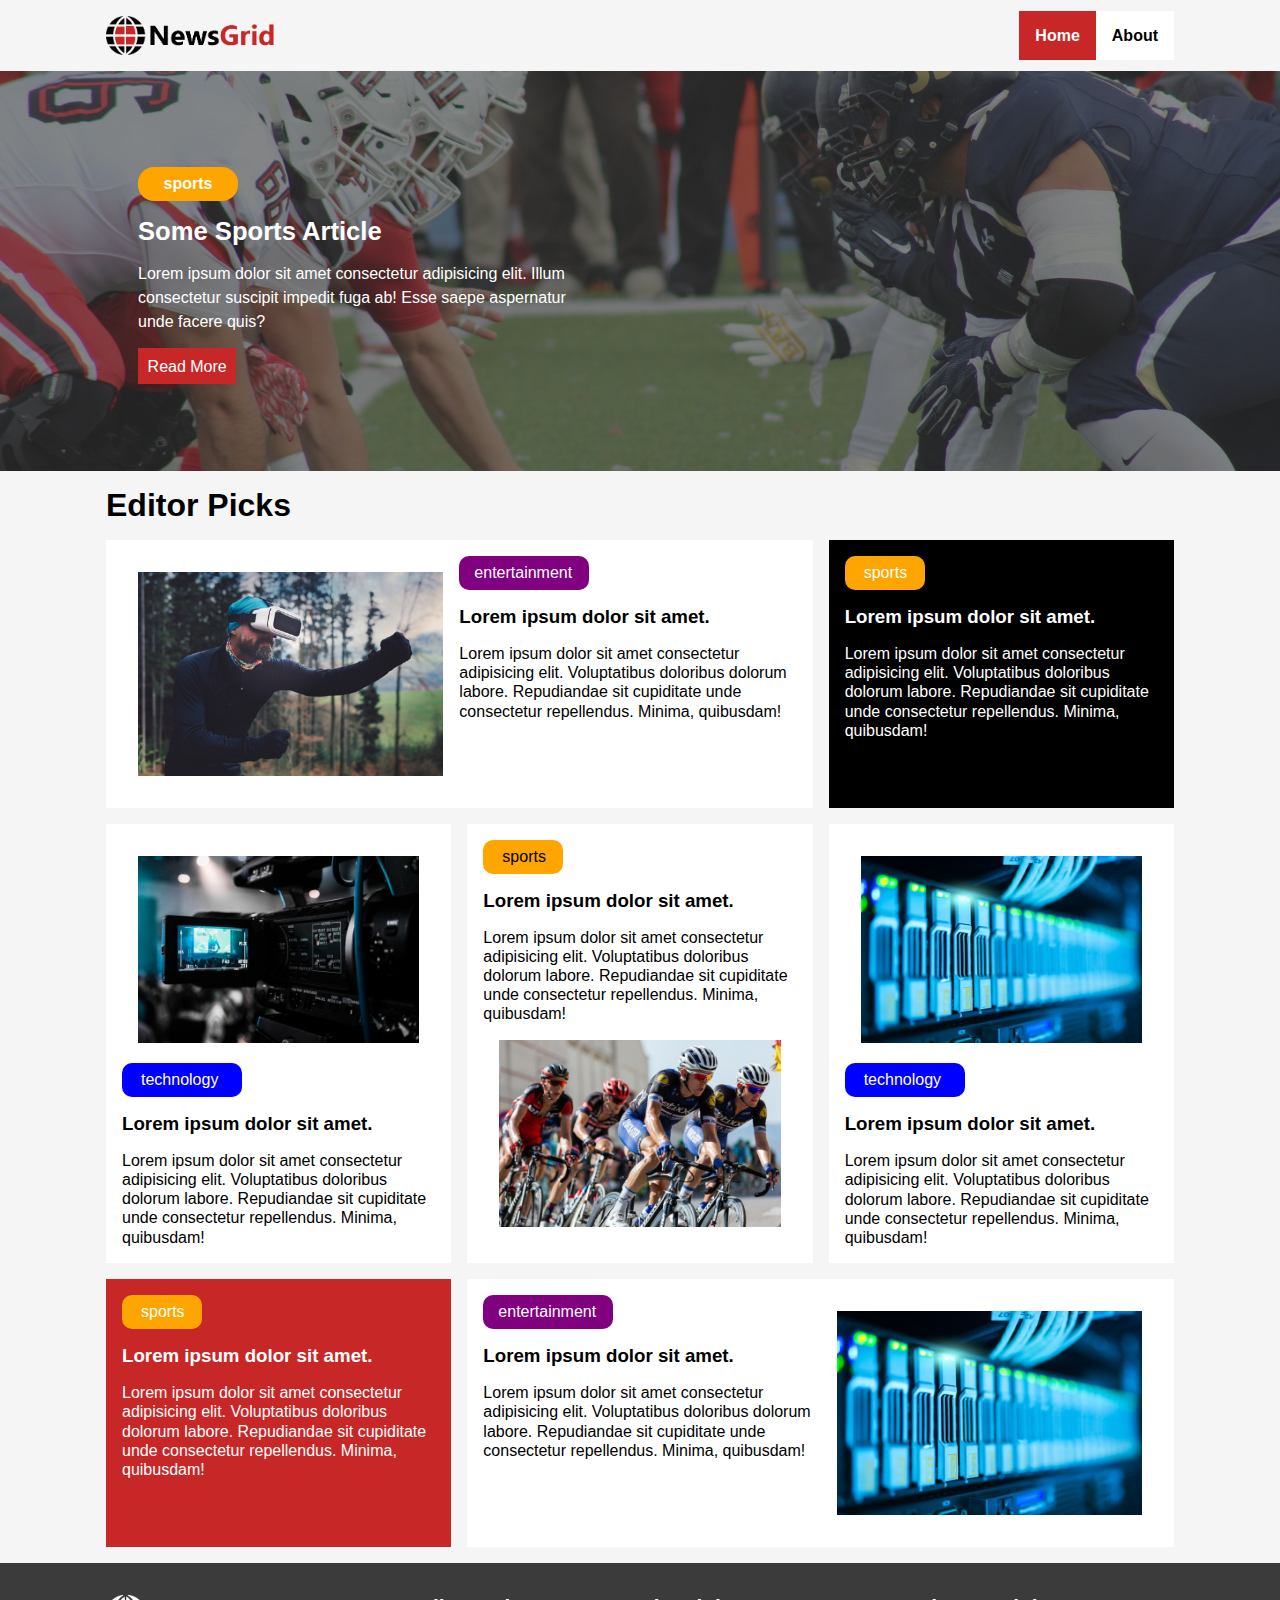
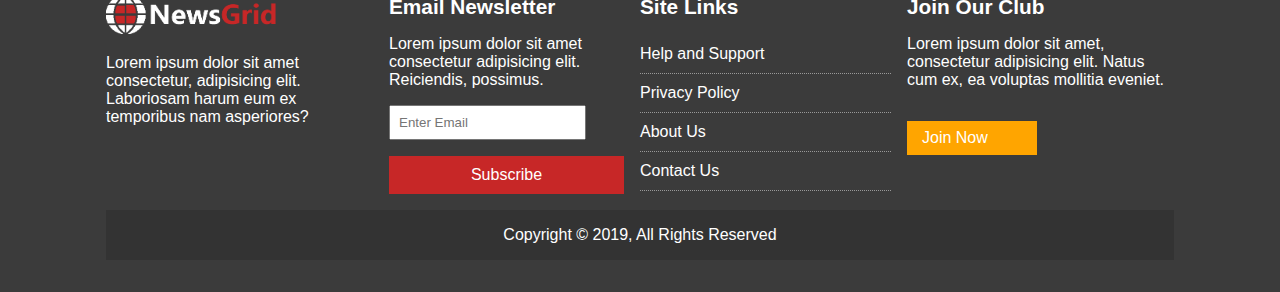
<file: index.html>
<!DOCTYPE html>
<html lang="en">
<head>
    <meta charset="UTF-8">
    <meta name="viewport" content="width=device-width, initial-scale=1.0">
    <meta http-equiv="X-UA-Compatible" content="ie=edge">
    <link rel="shortcut icon" type="image/x-icon" href="favicon.ico">
    <title>NewsGrid | Welcome</title>
    <link rel="stylesheet" href="style.css">
</head>
<body>
    <nav id=main-nav>
        <div class="main-wrapper wrapper">
            <img src="./img/logo.png" class="main-logo" alt="icon">
            <ul>
                <li><a href="index.html" >Home</a></li>
                <li><a href="about.html" class="current">About</a></li>
            </ul>
        </div>
    </nav>
    <section id="showcase">
        <div class="showcase-bg ">
            <div class="content wrapper">
            <div class="showcase-content wrapper">
                <div class="orange-btn"><h1>sports</h1></div>
                <h1 class='header'>Some Sports Article</h1>
                <p>Lorem ipsum dolor sit amet consectetur adipisicing elit. Illum consectetur suscipit impedit fuga ab! Esse saepe aspernatur unde facere quis?</p>
                <div class="red-btn"><a href="readMore.html">Read More</a></div>
            </div>
        </div>  
        </div>
    </section>
    <section class="editor-picks">
        <div class="wrapper">
        <h1 class='editors'>Editor Picks</h1>
        <div class="boxes">
            <div class="box-1 box light-bg">
                <img src="./img/articles/ent1.jpg" alt="">
                <div class="articles-content">
                 <div class="btn-purple">entertainment</div>
                 <h3>Lorem ipsum dolor sit amet.</h3>
                 <p>Lorem ipsum dolor sit amet consectetur adipisicing elit. Voluptatibus doloribus dolorum labore. Repudiandae sit cupiditate unde consectetur repellendus. Minima, quibusdam!</p>
                </div>
            </div>
            <div class="box-2 box black-bg">
                <div class="btn-orange">sports</div>
                <h3>Lorem ipsum dolor sit amet.</h3>
                <p>Lorem ipsum dolor sit amet consectetur adipisicing elit. Voluptatibus doloribus dolorum labore. Repudiandae sit cupiditate unde consectetur repellendus. Minima, quibusdam!</p>
            </div>
            <div class="box-3 box light-bg">
                <img src="./img/articles/ent2.jpg" alt="">
                <div class="btn-blue">technology</div>
                <h3>Lorem ipsum dolor sit amet.</h3>
                <p>Lorem ipsum dolor sit amet consectetur adipisicing elit. Voluptatibus doloribus dolorum labore. Repudiandae sit cupiditate unde consectetur repellendus. Minima, quibusdam!</p>
            </div>
            <div class="box-4 box light-bg">
                <div class="btn-orange">sports</div>
                <h3>Lorem ipsum dolor sit amet.</h3>
                <p>Lorem ipsum dolor sit amet consectetur adipisicing elit. Voluptatibus doloribus dolorum labore. Repudiandae sit cupiditate unde consectetur repellendus. Minima, quibusdam!</p>
                <img src="./img/articles/sports1.jpg" alt="">
            </div>
            <div class="box-5 box light-bg">
                <img src="./img/articles/tech1.jpg" alt="">
                <div class="btn-blue">technology</div>
                <h3>Lorem ipsum dolor sit amet.</h3>
                <p>Lorem ipsum dolor sit amet consectetur adipisicing elit. Voluptatibus doloribus dolorum labore. Repudiandae sit cupiditate unde consectetur repellendus. Minima, quibusdam!</p>
            </div>
            <div class="box-6 box red-bg">
                <div class="btn-orange">sports</div>
                <h3>Lorem ipsum dolor sit amet.</h3>
                <p>Lorem ipsum dolor sit amet consectetur adipisicing elit. Voluptatibus doloribus dolorum labore. Repudiandae sit cupiditate unde consectetur repellendus. Minima, quibusdam!</p>
            </div>
            <div class="box-7 box light-bg">
                <div class="articles-content">
                    <div class="btn-purple">entertainment</div>
                    <h3>Lorem ipsum dolor sit amet.</h3>
                    <p>Lorem ipsum dolor sit amet consectetur adipisicing elit. Voluptatibus doloribus dolorum labore. Repudiandae sit cupiditate unde consectetur repellendus. Minima, quibusdam!</p>
                </div>
                <img src="./img/articles/tech1.jpg" alt="">
            </div>
        </div>
    </div>
    </section>
    
    <section class="footer">
        <div class="foot-wrapper wrapper">
        <div class="logo ">
            <img src="./img/logo_light.png" alt="">
            <p>Lorem ipsum dolor sit amet consectetur, adipisicing elit. Laboriosam harum eum ex temporibus nam asperiores?</p>
        </div>
        <div class="email">
            <h1>Email Newsletter</h1>
            <p>Lorem ipsum dolor sit amet consectetur adipisicing elit. Reiciendis, possimus.</p>
            <input type="email" name="" id="" placeholder="Enter Email">
            <a href="" class='btn-red'>Subscribe</a>
        </div>
        <div class="site-links">
            <h1>Site Links</h1>
            <ul>
                <li>Help and Support</li>
                <li>Privacy Policy</li>
                <li>About Us</li>
                <li>Contact Us</li>
            </ul>
        </div>
        <div class="join">
            <h1>Join Our Club</h1>
            <p>Lorem ipsum dolor sit amet, consectetur adipisicing elit. Natus cum ex, ea voluptas mollitia eveniet.</p>
            <a href="" class='foot-btn-orange'>Join Now</a>
        </div>
        <div class="main-footer">
            <p>Copyright &copy 2019, All Rights Reserved</p>
        </div>
    </div>
    </section>

</body>
</html>
</file>
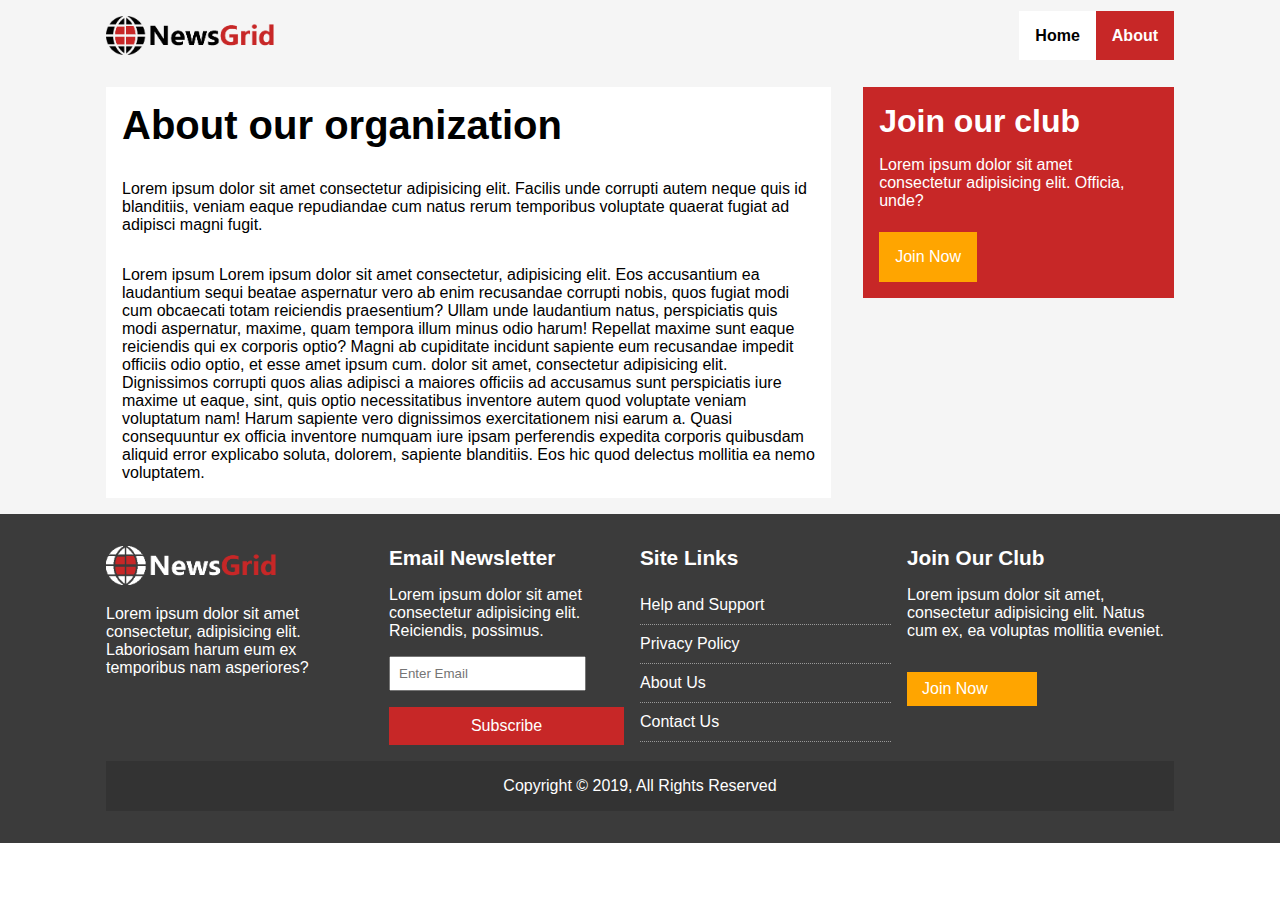
<file: about.html>
<!DOCTYPE html>
<html lang="en">
<head>
    <meta charset="UTF-8">
    <meta name="viewport" content="width=device-width, initial-scale=1.0">
    <meta http-equiv="X-UA-Compatible" content="ie=edge">
    <link rel="shortcut icon" type="image/x-icon" href="favicon.ico">
    <title>NewsGrid | About</title>
    <link rel="stylesheet" href="style.css">
</head>
<body>
        <nav id=main-nav>
            <div class="main-wrapper wrapper">
                <img src="./img/logo.png" class="main-logo" alt="icon">
                <ul>
                    <li><a href="index.html" class="current" >Home</a></li>
                    <li><a href="about.html" >About</a></li>
                </ul>
            </div>
        </nav>
        <section class="about-wrapper">
            <div class="about-info wrapper">
            <div class="about">
                <h1>About our organization</h1>
                <p>Lorem ipsum dolor sit amet consectetur adipisicing elit. Facilis unde corrupti autem neque quis id blanditiis, veniam eaque repudiandae cum natus rerum temporibus voluptate quaerat fugiat ad adipisci magni fugit.</p>
                <p>Lorem ipsum Lorem ipsum dolor sit amet consectetur, adipisicing elit. Eos accusantium ea laudantium sequi beatae aspernatur vero ab enim recusandae corrupti nobis, quos fugiat modi cum obcaecati totam reiciendis praesentium? Ullam unde laudantium natus, perspiciatis quis modi aspernatur, maxime, quam tempora illum minus odio harum! Repellat maxime sunt eaque reiciendis qui ex corporis optio? Magni ab cupiditate incidunt sapiente eum recusandae impedit officiis odio optio, et esse amet ipsum cum. dolor sit amet, consectetur adipisicing elit. Dignissimos corrupti quos alias adipisci a maiores officiis ad accusamus sunt perspiciatis iure maxime ut eaque, sint, quis optio necessitatibus inventore autem quod voluptate veniam voluptatum nam! Harum sapiente vero dignissimos exercitationem nisi earum a. Quasi consequuntur ex officia inventore numquam iure ipsam perferendis expedita corporis quibusdam aliquid error explicabo soluta, dolorem, sapiente blanditiis. Eos hic quod delectus mollitia ea nemo voluptatem.</p>

            </div>
            <div class="about-wrap">
            <div class="about-join">
                <h1>Join our club</h1>
                <p>Lorem ipsum dolor sit amet consectetur adipisicing elit. Officia, unde?</p>
                <a href="">Join Now</a>
            </div>
            </div>
        </div>
        </section>
        <section class="footer">
                <div class="foot-wrapper wrapper">
                <div class="logo ">
                    <img src="./img/logo_light.png" alt="">
                    <p>Lorem ipsum dolor sit amet consectetur, adipisicing elit. Laboriosam harum eum ex temporibus nam asperiores?</p>
                </div>
                <div class="email">
                    <h1>Email Newsletter</h1>
                    <p>Lorem ipsum dolor sit amet consectetur adipisicing elit. Reiciendis, possimus.</p>
                    <input type="email" name="" id="" placeholder="Enter Email">
                    <a href="" class='btn-red'>Subscribe</a>
                </div>
                <div class="site-links">
                    <h1>Site Links</h1>
                    <ul>
                        <li>Help and Support</li>
                        <li>Privacy Policy</li>
                        <li>About Us</li>
                        <li>Contact Us</li>
                    </ul>
                </div>
                <div class="join">
                    <h1>Join Our Club</h1>
                    <p>Lorem ipsum dolor sit amet, consectetur adipisicing elit. Natus cum ex, ea voluptas mollitia eveniet.</p>
                    <a href="" class='foot-btn-orange'>Join Now</a>
                </div>
                <div class="main-footer">
                    <p>Copyright &copy 2019, All Rights Reserved</p>
                </div>
            </div>
            </section>
        
        </body>
        </html>
</file>
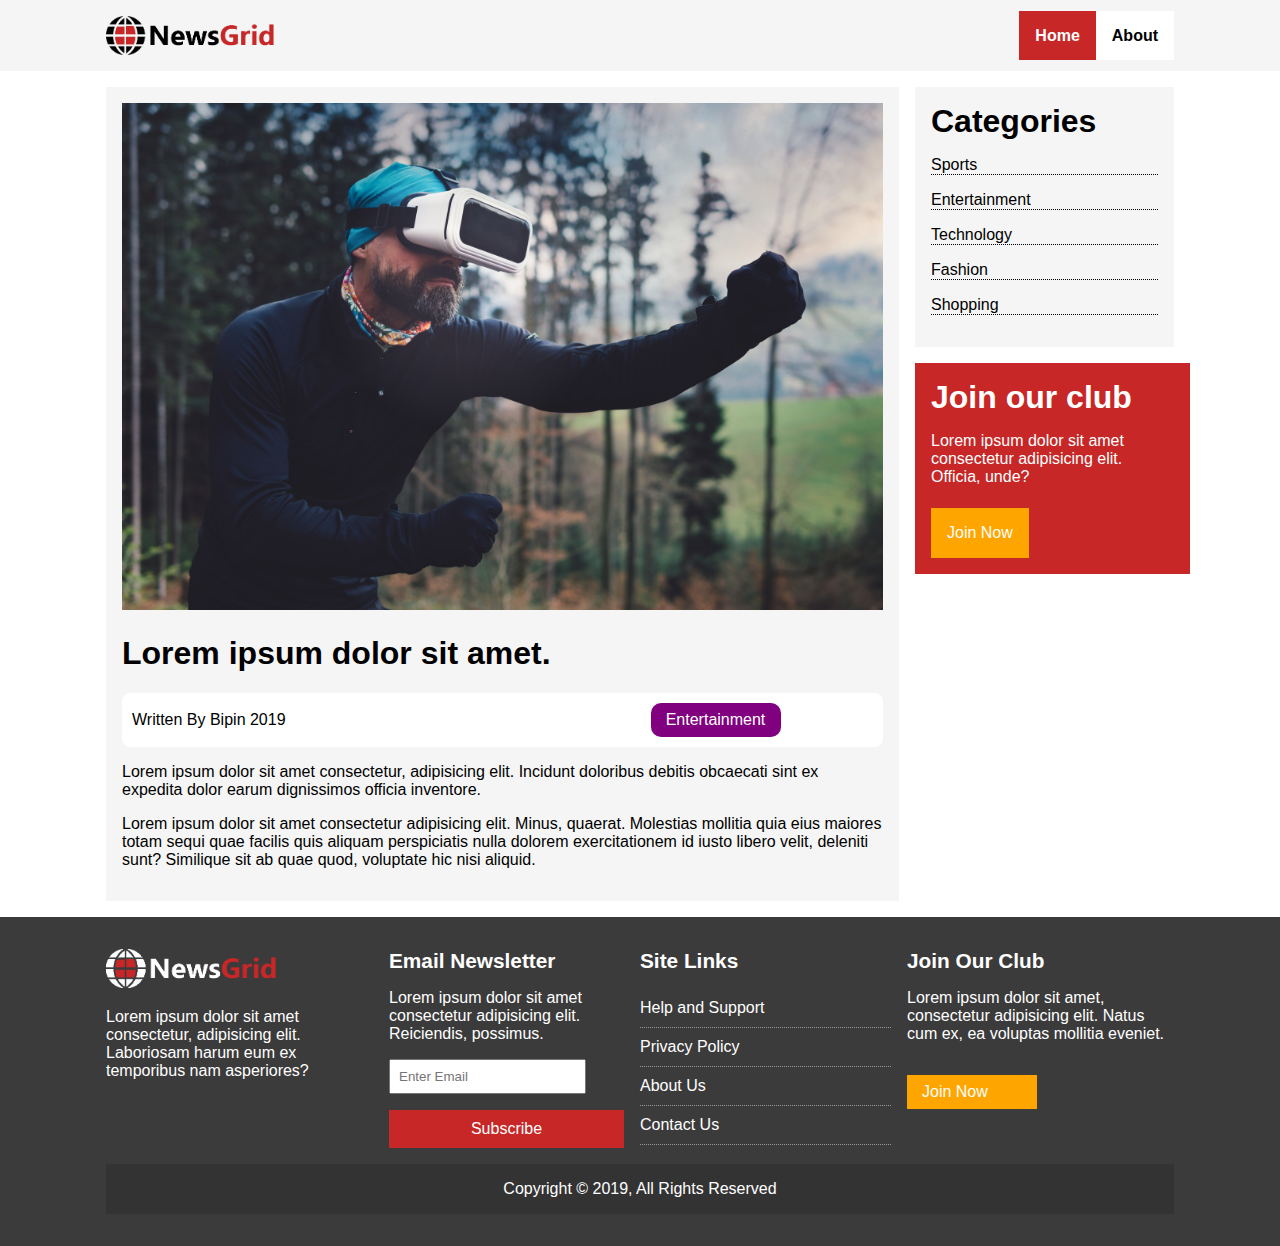
<file: readMore.html>
<!DOCTYPE html>
<html lang="en">
<head>
    <meta charset="UTF-8">
    <meta name="viewport" content="width=device-width, initial-scale=1.0">
    <meta http-equiv="X-UA-Compatible" content="ie=edge">
    <link rel="shortcut icon" type="image/x-icon" href="favicon.ico">
    <title>NewsGrid | Read More</title>
    <link rel="stylesheet" href="style.css">
</head>
<body>
    <nav id=main-nav>
        <div class="main-wrapper wrapper">
            <img src="./img/logo.png" class="main-logo" alt="icon">
            <ul>
                <li><a href="index.html" >Home</a></li>
                <li><a href="about.html" class="current">About</a></li>
            </ul>
        </div>
    </nav>

    <section class="readmore-wrapper">
        <div class="wrapper readmore">

            <div class="read-left">
                <img src="./img/articles/ent1.jpg" alt="">
                <h1>Lorem ipsum dolor sit amet.</h1>
                <div class="author">
                    <p>Written By Bipin 2019</p>
                    <p class="btn-purple">Entertainment</p>
                </div>
                <p>Lorem ipsum dolor sit amet consectetur, adipisicing elit. Incidunt doloribus debitis obcaecati sint ex expedita dolor earum dignissimos officia inventore.</p>
                <p>Lorem ipsum dolor sit amet consectetur adipisicing elit. Minus, quaerat. Molestias mollitia quia eius maiores totam sequi quae facilis quis aliquam perspiciatis nulla dolorem exercitationem id iusto libero velit, deleniti sunt? Similique sit ab quae quod, voluptate hic nisi aliquid.</p>

            </div>

            <div class="read-right">
                <div class="categories">
                <h1>Categories</h1>
                <ul>
                    <li>Sports</li>
                    <li>Entertainment</li>
                    <li>Technology</li>
                    <li>Fashion</li>
                    <li>Shopping</li>
                </ul>
                
                </div>
                <div class="about-join">
                        <h1>Join our club</h1>
                        <p>Lorem ipsum dolor sit amet consectetur adipisicing elit. Officia, unde?</p>
                        <a href="">Join Now</a>
                </div>
            </div>


        </div>
    </section>

    <section class="footer">
        <div class="foot-wrapper wrapper">
        <div class="logo ">
            <img src="./img/logo_light.png" alt="">
            <p>Lorem ipsum dolor sit amet consectetur, adipisicing elit. Laboriosam harum eum ex temporibus nam asperiores?</p>
        </div>
        <div class="email">
            <h1>Email Newsletter</h1>
            <p>Lorem ipsum dolor sit amet consectetur adipisicing elit. Reiciendis, possimus.</p>
            <input type="email" name="" id="" placeholder="Enter Email">
            <a href="" class='btn-red'>Subscribe</a>
        </div>
        <div class="site-links">
            <h1>Site Links</h1>
            <ul>
                <li>Help and Support</li>
                <li>Privacy Policy</li>
                <li>About Us</li>
                <li>Contact Us</li>
            </ul>
        </div>
        <div class="join">
            <h1>Join Our Club</h1>
            <p>Lorem ipsum dolor sit amet, consectetur adipisicing elit. Natus cum ex, ea voluptas mollitia eveniet.</p>
            <a href="" class='foot-btn-orange'>Join Now</a>
        </div>
        <div class="main-footer">
            <p>Copyright &copy 2019, All Rights Reserved</p>
        </div>
    </div>
    </section>

</body>
</html>
</file>
<file: style.css>
*{
    margin:0;
    padding:0;
    box-sizing: border-box;
}
:root{
    --primary-color:#c72727;
}
.wrapper{
    margin:auto;
    max-width: 1100px;
}
#main-nav{
    position: sticky;
    top:0;
    z-index: 2;
    background: whitesmoke;
}
body{
    font-family: Arial, Helvetica, sans-serif;
}
.main-wrapper{
    display: grid;
    /* Assume fractions to be of 10 total */
    grid-template-columns: 7fr 1fr; 
    justify-content: space-between;
    align-items: center;
}
.main-wrapper .main-logo{
    width:200px;
    padding:1rem;
}
.main-wrapper ul {
    list-style: none;
    display: grid;
    grid-template-columns: 1fr 1fr;
    justify-content: flex-end;
    padding:1rem;
}
.main-wrapper ul li a{
    text-decoration: none;
    color:white;
    font-weight: bold;
    /* font-size: 1.2rem; */
    background: var(--primary-color);
    padding:1rem;
}

.main-wrapper ul li .current{
    background: white;
    color:black;
}
.main-wrapper ul li a:hover{
    background: whitesmoke;
}
.main-wrapper ul li a:hover:first-child{
    background: whitesmoke;
    color: black;
    
}
/* Showcase */
#showcase{
    position: relative;
}
.showcase-bg::before{
    position: absolute;
    content: '';
    background: url('./img/featured.jpg')no-repeat center center/cover;
    top:0;
    bottom: 0;
    right:0;
    left:0;
    z-index: -1;
}
.showcase-bg{
    background: rgba(51, 51, 51, 0.6);
    color:white;
    display: grid;
    /* grid-template-columns: 1fr 1fr; */
}
.showcase-content{
    height:400px;
    display: grid;
    align-content: center;
    padding:3rem;
}
.content{
    display: grid;
    grid-template-columns: 1fr 1fr;
}
.orange-btn{
    border-radius:50%;
    margin-bottom: 1rem;
}
.orange-btn h1{
    padding:8px;
    background: orange;
    border-radius: 1rem;
    width:100px;
    text-align: center;
    font-size: 1rem;
}
.showcase-content .header{
    font-size: 1.6rem;
    margin-bottom: 1rem;
}
.showcase-content p{
    line-height: 1.5rem;
}
.showcase-content .red-btn a{
    text-decoration:none;
    color:white;
    background: #c72727;
    padding:0.6rem;
}
.showcase-content .red-btn{
    margin-top:1.5rem;
}
.btn-orange{
    background: orange;
    width:80px;
    border-radius: 10px;
    padding:8px 19px;
    margin-bottom: 1rem;
    
}
.btn-blue{
    background:blue;
    margin-bottom: 1rem;
    width:120px;
    border-radius: 10px;
    color:white;
    padding:8px 19px;
}
.btn-purple{
    background:purple;
    margin-bottom: 1rem;
    width:130px;
    color:white;
    border-radius: 10px;
    padding:8px 15px;
}
.foot-btn-orange{
    background:orange;
    text-decoration: none;
    margin-top: 1rem;
    display: inline-block;
    width:130px;
    color:white;
    padding:8px 15px;
}
img{
    width:100%;
}
.boxes{
    display: grid;
    grid-template-columns: 1fr 1fr 1fr ;
    padding:1rem;
    background: whitesmoke;
    grid-gap: 1rem;
}
.box{
    padding:1rem;
}
.box p{
    line-height: 1.2rem;
    margin-top: 1rem;
}
.boxes img{
    width:100%;
    padding:1rem;
    align-self: center;
}
.box:first-child{
    grid-column: 1/3;
    display: grid;
    grid-template-columns: 1fr 1fr;
}
.box:last-child{
    grid-column: 2/4;
    display: grid;
    grid-template-columns: 1fr 1fr;
}
/* BACKGROUNDS */
.light-bg{
    background: white;
}
.black-bg{
    background: black;
    color:white;
}
.red-bg{
    background-color: #c72727;
    color:white;
}
.editor-picks {
    background: whitesmoke;
}
.editors{
    padding-top:1rem;
    padding-left: 1rem;
}
.footer{
    background: rgb(59, 59, 59);

}
.foot-wrapper{
    display: grid;
    grid-template-columns: 1fr 1fr 1fr 1fr;
    color:white;
    padding:1rem;
}
.foot-wrapper img{
    width:170px;
    margin:1rem 0;
}
.foot-wrapper h1{
    font-size: 1.3rem;
    margin:1rem 0;
}
.foot-wrapper p{
    margin-bottom: 1rem;
}
.foot-wrapper ul{
    list-style:none;
}
.foot-wrapper ul li{
    padding:10px 0;
}
.foot-wrapper .email{
    padding:0 1rem;
}
.foot-wrapper input{
    padding:8px;
}
.foot-wrapper .email a{
    text-decoration: none;
    color:white;
    background: #c72727;
    padding:10px;
    margin-top:1rem;
    display: inline-block;
    width:100%;
    text-align: center;
}
.foot-wrapper ul{
    padding-right:1rem;
}
.foot-wrapper ul li{
    border-bottom: 1px dotted #999;
    
}
.main-footer{
    grid-column: 1/5;
    
}
.main-footer p{
    text-align: center;
    background: #333;
    padding: 1rem;
    margin:1rem 0;
}

.about-wrapper{
    background: whitesmoke;
}

.about-info{
    display: grid;
    grid-template-columns: 7fr 3fr;
    grid-gap: 2rem;
    padding: 1rem;
}
.about{
    background: white;
}
.about-info .about h1{
    font-size: 2.5rem;
    font-weight: bold;
    padding: 1rem;
}
.about-info .about p{
    padding: 1rem;
}
.about-join{
    padding:1rem;
    background:#c72727;
    color:white;
    /* height:250px; */
}
.about-join h1{
    margin-bottom: 1rem;
}
.about-join p{
    margin-bottom: 1rem;
}
.about-join a{
    text-decoration: none;
    color:white;
    background: orange;
    padding:1rem;
    margin-top:0.4rem;
    display: inline-block;
}
.readmore{
    display: grid;
    grid-template-columns: 6fr 2fr ;
    /* grid-gap: 1rem; */
    background: white;

}
.readmore .read-left{
    padding:1rem;
    margin:1rem;
    background:whitesmoke;
}
.read-left h1{
    margin: 1.3rem 0;
    font-size: 2rem;
}
.read-left p{
    margin-bottom: 1rem;
}
.read-left .author{
    background: white;
    display: grid;
    grid-template-columns: 7fr 3fr;
    padding:10px;
    border-radius: 8px;
    margin-bottom: 1rem;
    align-items: center;
}
.read-left .author p{
    margin-bottom: 0;
    align-content: center;
}
.read-right ul{
    list-style: none;
}
.read-right ul li{
    border-bottom: dotted 1px black;
    margin:1rem 0;
    display: grid;
}
.categories{
    background: whitesmoke;
    margin-top:1rem;
    margin-right: 1rem;
    padding: 1rem;
    margin-bottom: 1rem;
}
</file>
